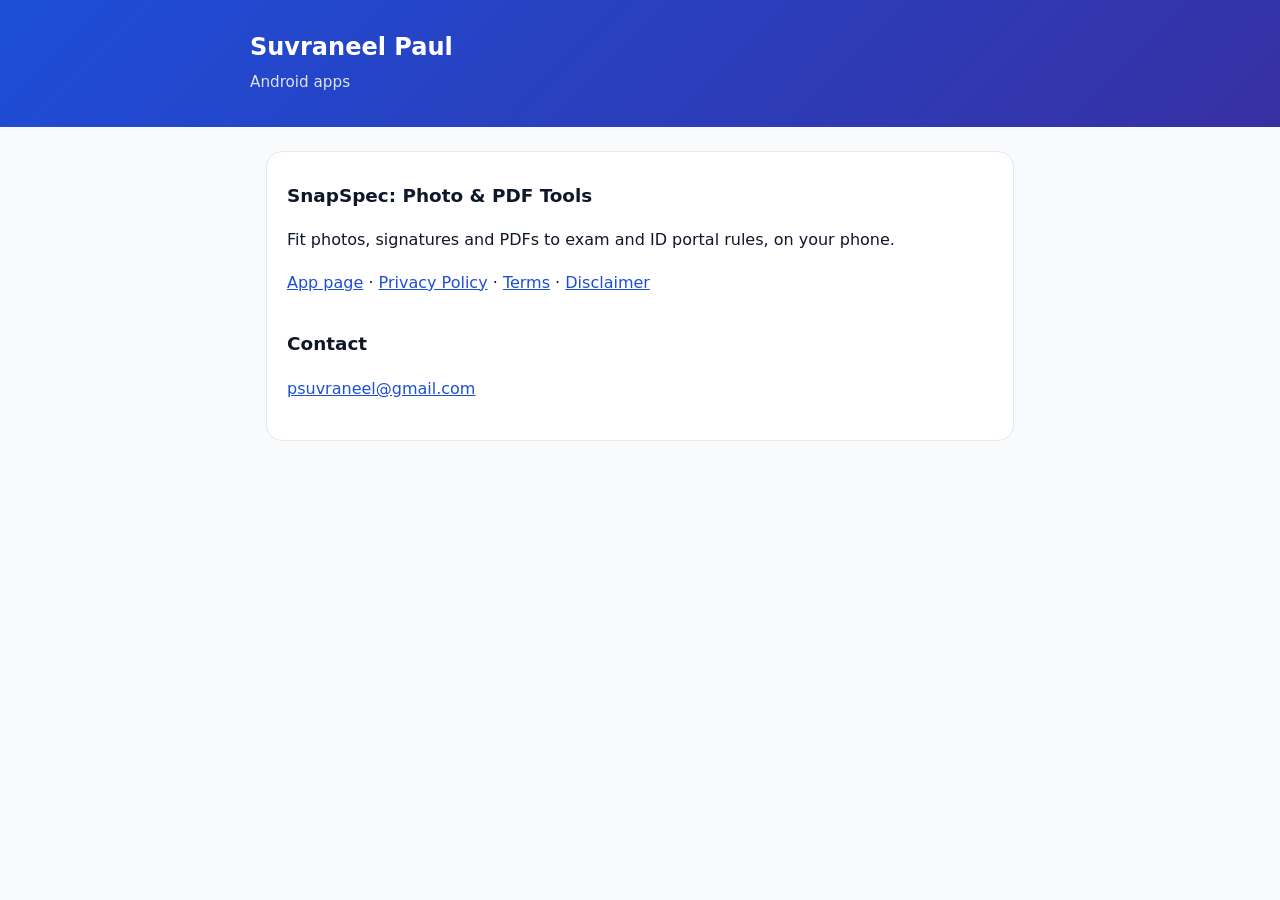
<file: index.html>
<!doctype html>
<html lang="en">
<head>
<meta charset="utf-8">
<meta name="viewport" content="width=device-width, initial-scale=1">
<title>Suvraneel Paul – Apps</title>
<link rel="stylesheet" href="snapspec/style.css">
</head>
<body>
<header><div class="wrap"><div><h1>Suvraneel Paul</h1><p>Android apps</p></div></div></header>
<main class="wrap">
<article>
<h2>SnapSpec: Photo &amp; PDF Tools</h2>
<p>Fit photos, signatures and PDFs to exam and ID portal rules, on your phone.</p>
<p><a href="snapspec/">App page</a> · <a href="snapspec/privacy.html">Privacy Policy</a> · <a href="snapspec/terms.html">Terms</a> · <a href="snapspec/disclaimer.html">Disclaimer</a></p>
<h2>Contact</h2>
<p><a href="mailto:psuvraneel@gmail.com">psuvraneel@gmail.com</a></p>
</article>
</main>
</body>
</html>
</file>
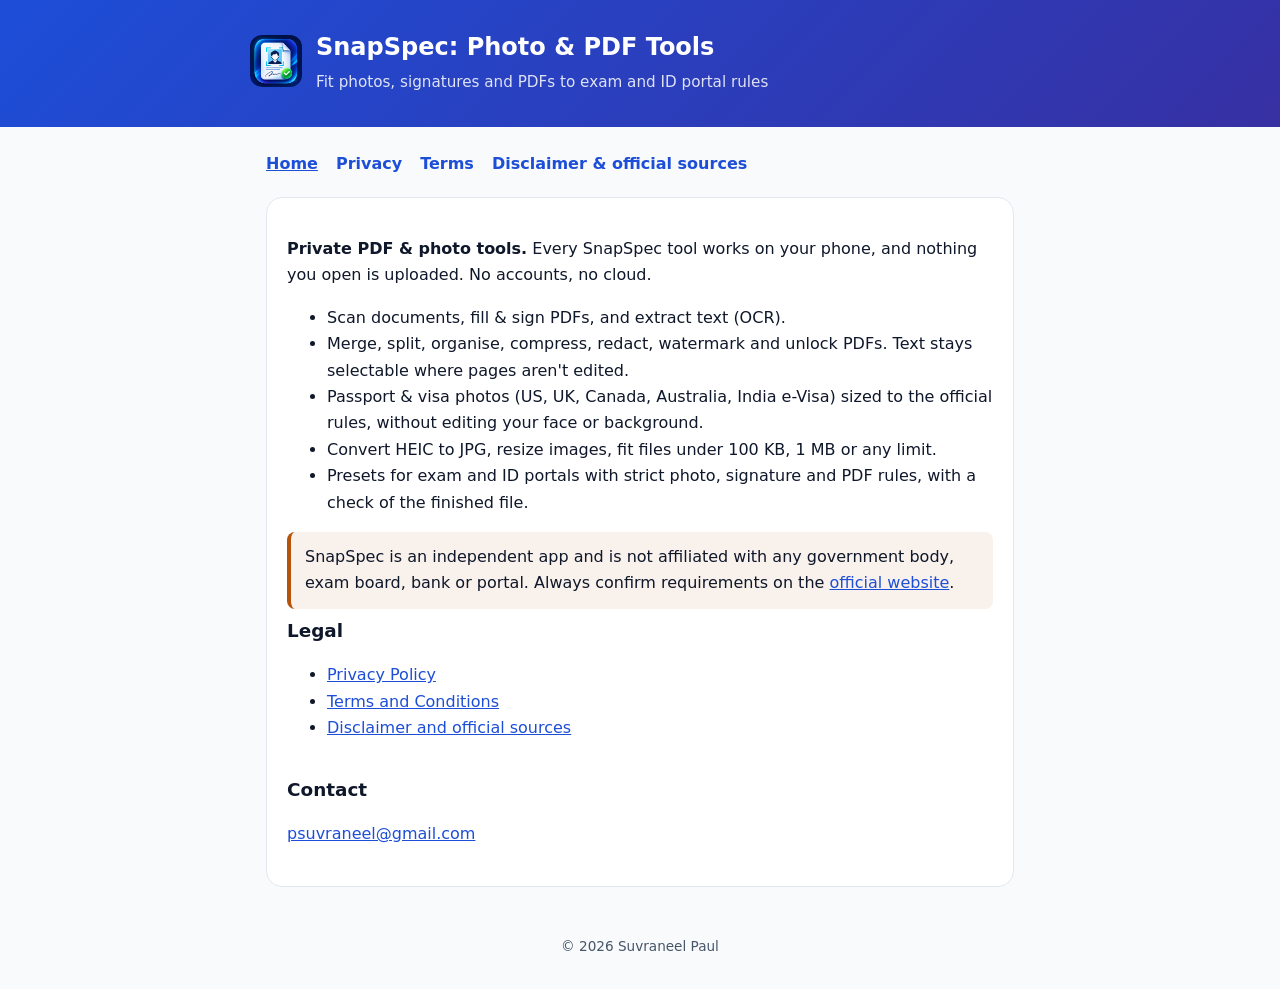
<file: snapspec/index.html>
<!doctype html>
<html lang="en">
<head>
<meta charset="utf-8">
<meta name="viewport" content="width=device-width, initial-scale=1">
<title>SnapSpec – Photo & PDF Tools</title>
<meta name="description" content="SnapSpec resizes photos, signatures and PDFs to exam and ID portal rules, on your phone.">
<link rel="stylesheet" href="style.css">
</head>
<body>
<header><div class="wrap">
  <img src="icon.png" alt="SnapSpec icon">
  <div><h1>SnapSpec: Photo &amp; PDF Tools</h1><p>Fit photos, signatures and PDFs to exam and ID portal rules</p></div>
</div></header>
<main class="wrap">
<nav>
  <a href="index.html" aria-current="page">Home</a>
  <a href="privacy.html">Privacy</a>
  <a href="terms.html">Terms</a>
  <a href="disclaimer.html">Disclaimer &amp; official sources</a>
</nav>
<article>
<p><strong>Private PDF &amp; photo tools.</strong> Every SnapSpec tool works on your phone, and nothing you open is uploaded. No accounts, no cloud.</p>
<ul>
  <li>Scan documents, fill &amp; sign PDFs, and extract text (OCR).</li>
  <li>Merge, split, organise, compress, redact, watermark and unlock PDFs. Text stays selectable where pages aren't edited.</li>
  <li>Passport &amp; visa photos (US, UK, Canada, Australia, India e-Visa) sized to the official rules, without editing your face or background.</li>
  <li>Convert HEIC to JPG, resize images, fit files under 100 KB, 1 MB or any limit.</li>
  <li>Presets for exam and ID portals with strict photo, signature and PDF rules, with a check of the finished file.</li>
</ul>
<div class="notice">SnapSpec is an independent app and is not affiliated with any government body, exam board, bank or portal. Always confirm requirements on the <a href="disclaimer.html">official website</a>.</div>
<h2>Legal</h2>
<ul>
  <li><a href="privacy.html">Privacy Policy</a></li>
  <li><a href="terms.html">Terms and Conditions</a></li>
  <li><a href="disclaimer.html">Disclaimer and official sources</a></li>
</ul>
<h2>Contact</h2>
<p><a href="mailto:psuvraneel@gmail.com">psuvraneel@gmail.com</a></p>
</article>
</main>
<footer>© 2026 Suvraneel Paul</footer>
</body>
</html>
</file>
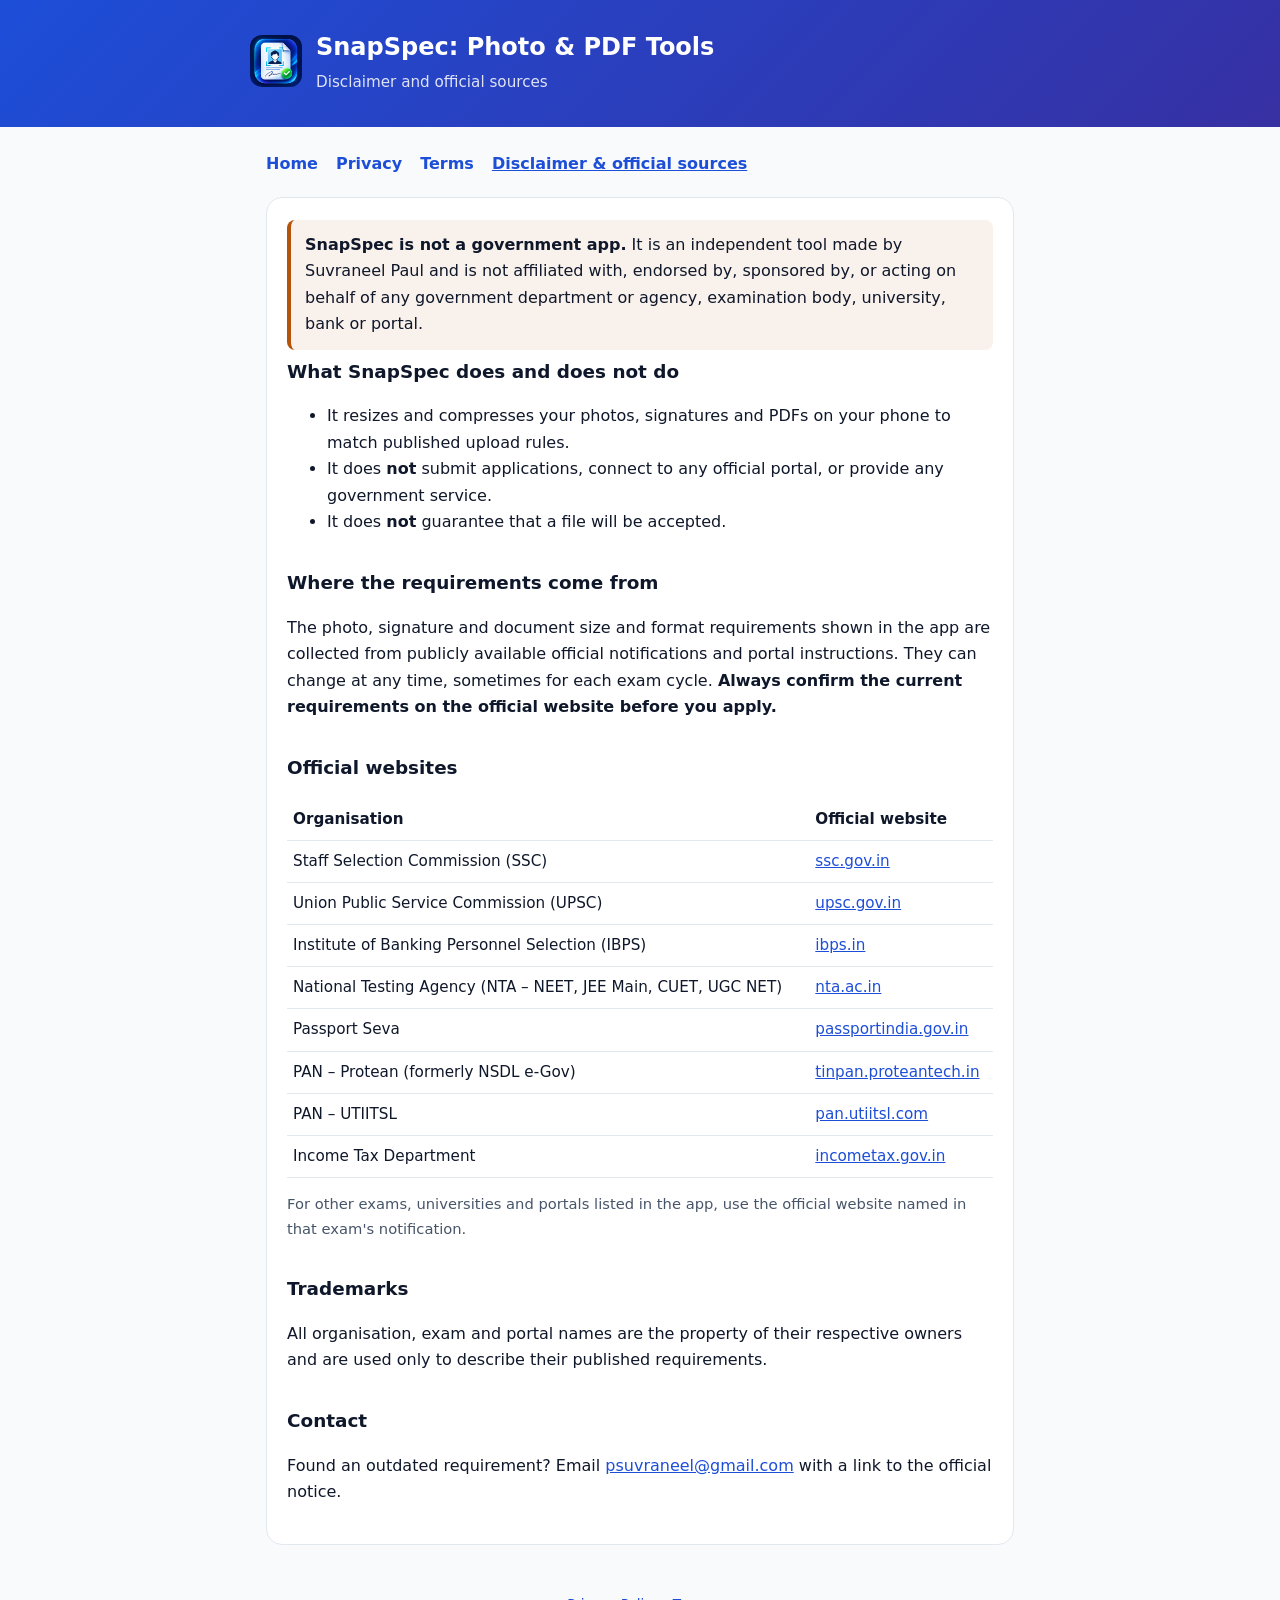
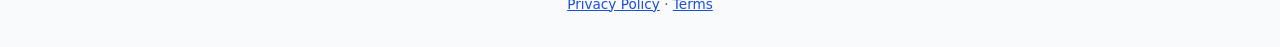
<file: snapspec/disclaimer.html>
<!doctype html>
<html lang="en">
<head>
<meta charset="utf-8">
<meta name="viewport" content="width=device-width, initial-scale=1">
<title>Disclaimer and Official Sources – SnapSpec</title>
<meta name="description" content="SnapSpec is not affiliated with any government body. Official sources for portal requirements.">
<link rel="stylesheet" href="style.css">
</head>
<body>
<header><div class="wrap">
  <img src="icon.png" alt="">
  <div><h1>SnapSpec: Photo &amp; PDF Tools</h1><p>Disclaimer and official sources</p></div>
</div></header>
<main class="wrap">
<nav>
  <a href="index.html">Home</a>
  <a href="privacy.html">Privacy</a>
  <a href="terms.html">Terms</a>
  <a href="disclaimer.html" aria-current="page">Disclaimer &amp; official sources</a>
</nav>
<article>
<div class="notice"><strong>SnapSpec is not a government app.</strong> It is an independent tool made by Suvraneel Paul and is not affiliated with, endorsed by, sponsored by, or acting on behalf of any government department or agency, examination body, university, bank or portal.</div>

<h2>What SnapSpec does and does not do</h2>
<ul>
  <li>It resizes and compresses your photos, signatures and PDFs on your phone to match published upload rules.</li>
  <li>It does <strong>not</strong> submit applications, connect to any official portal, or provide any government service.</li>
  <li>It does <strong>not</strong> guarantee that a file will be accepted.</li>
</ul>

<h2>Where the requirements come from</h2>
<p>The photo, signature and document size and format requirements shown in the app are collected from publicly available official notifications and portal instructions. They can change at any time, sometimes for each exam cycle. <strong>Always confirm the current requirements on the official website before you apply.</strong></p>

<h2>Official websites</h2>
<table>
  <tr><th>Organisation</th><th>Official website</th></tr>
  <tr><td>Staff Selection Commission (SSC)</td><td><a href="https://ssc.gov.in">ssc.gov.in</a></td></tr>
  <tr><td>Union Public Service Commission (UPSC)</td><td><a href="https://upsc.gov.in">upsc.gov.in</a></td></tr>
  <tr><td>Institute of Banking Personnel Selection (IBPS)</td><td><a href="https://www.ibps.in">ibps.in</a></td></tr>
  <tr><td>National Testing Agency (NTA – NEET, JEE Main, CUET, UGC NET)</td><td><a href="https://nta.ac.in">nta.ac.in</a></td></tr>
  <tr><td>Passport Seva</td><td><a href="https://www.passportindia.gov.in">passportindia.gov.in</a></td></tr>
  <tr><td>PAN – Protean (formerly NSDL e-Gov)</td><td><a href="https://tinpan.proteantech.in">tinpan.proteantech.in</a></td></tr>
  <tr><td>PAN – UTIITSL</td><td><a href="https://www.pan.utiitsl.com">pan.utiitsl.com</a></td></tr>
  <tr><td>Income Tax Department</td><td><a href="https://www.incometax.gov.in">incometax.gov.in</a></td></tr>
</table>
<p class="muted">For other exams, universities and portals listed in the app, use the official website named in that exam's notification.</p>

<h2>Trademarks</h2>
<p>All organisation, exam and portal names are the property of their respective owners and are used only to describe their published requirements.</p>

<h2>Contact</h2>
<p>Found an outdated requirement? Email <a href="mailto:psuvraneel@gmail.com">psuvraneel@gmail.com</a> with a link to the official notice.</p>
</article>
</main>
<footer><a href="privacy.html">Privacy Policy</a> · <a href="terms.html">Terms</a></footer>
</body>
</html>
</file>
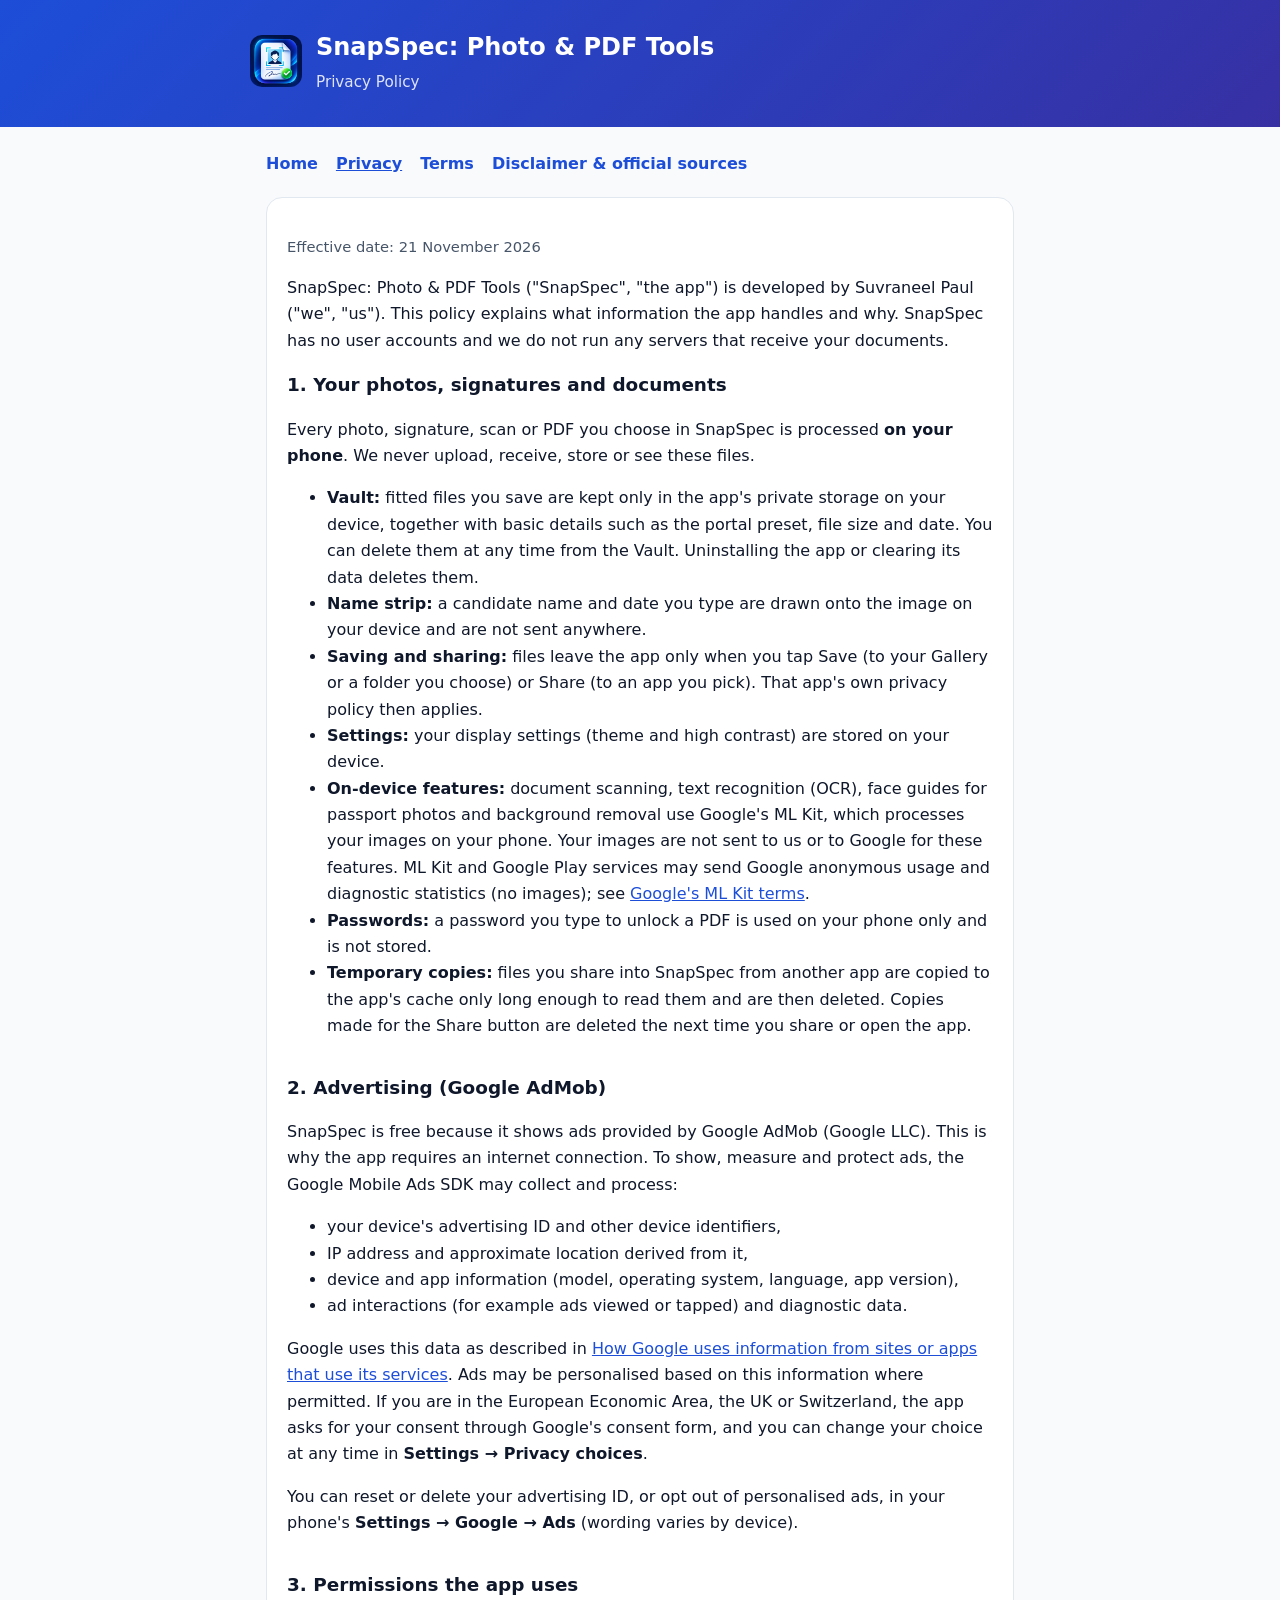
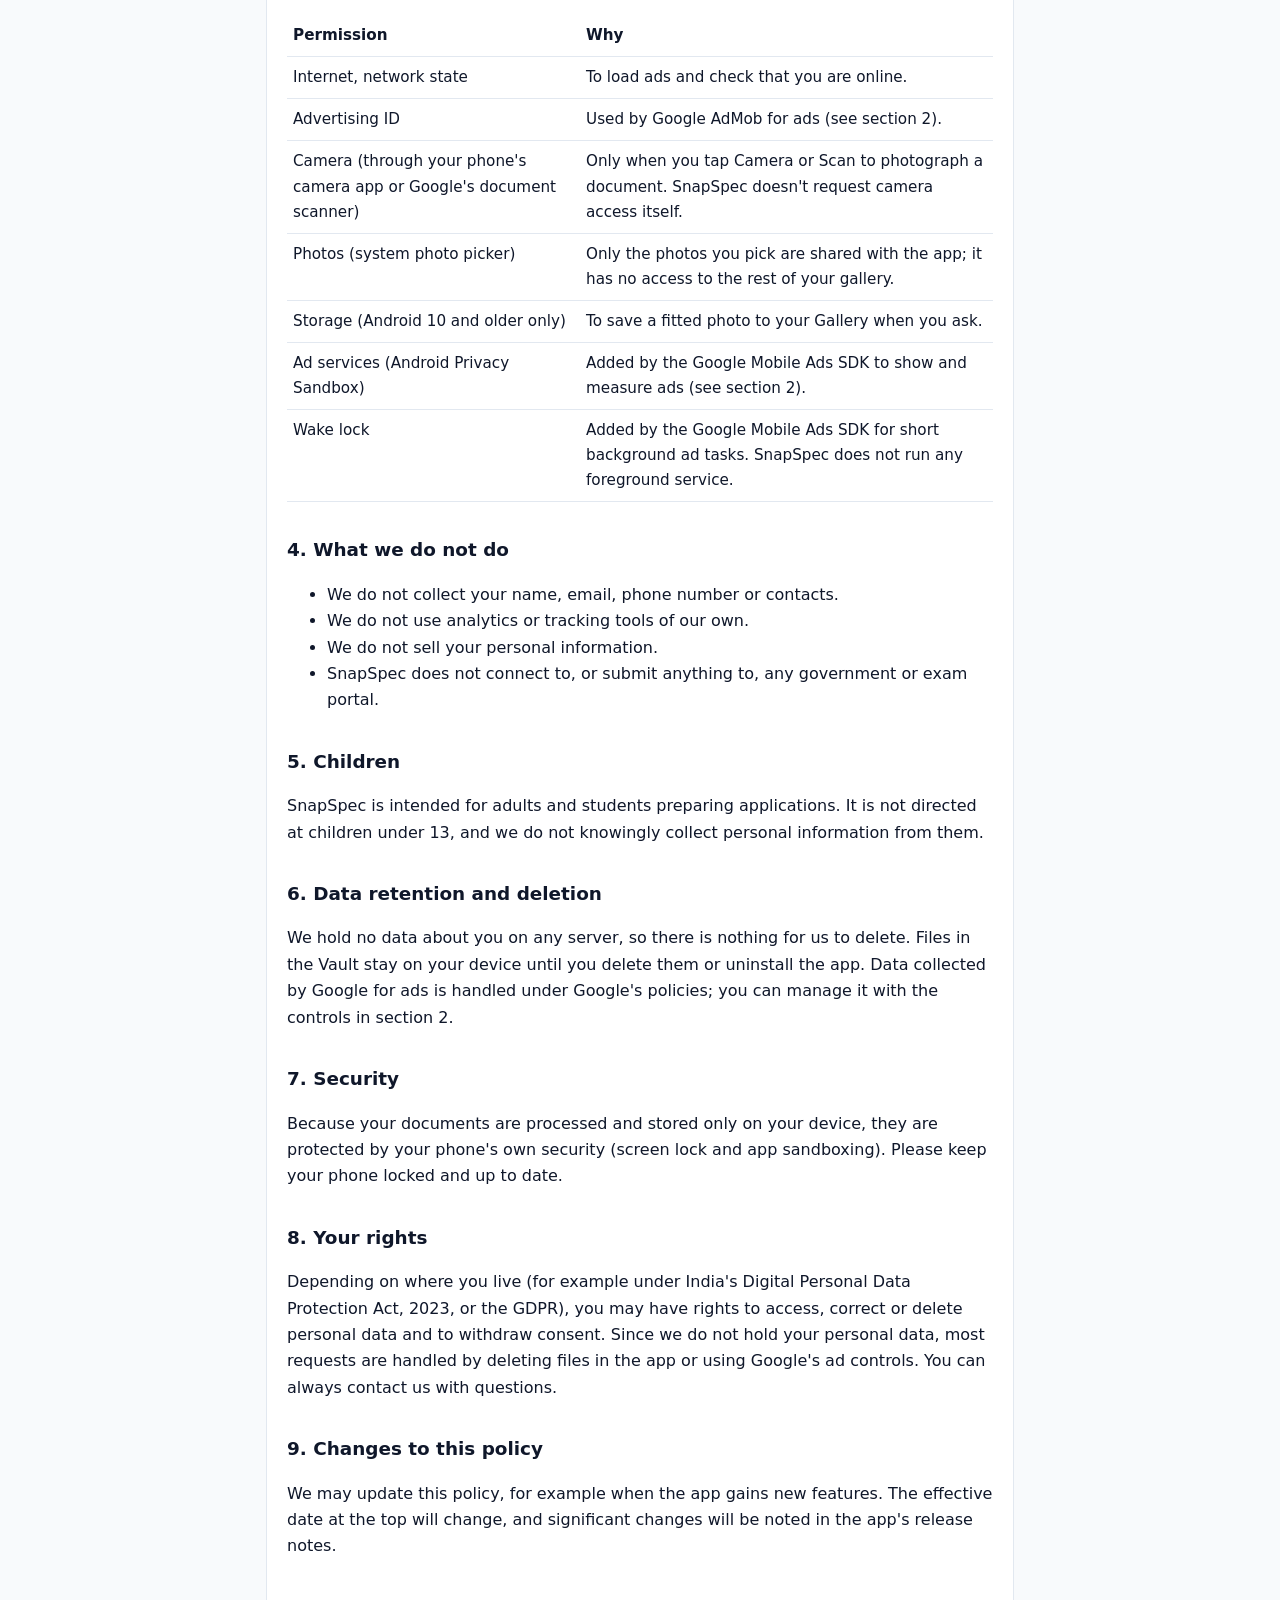
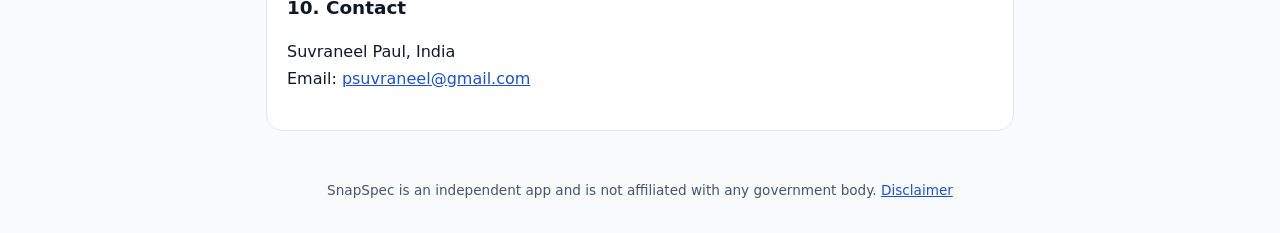
<file: snapspec/privacy.html>
<!doctype html>
<html lang="en">
<head>
<meta charset="utf-8">
<meta name="viewport" content="width=device-width, initial-scale=1">
<title>Privacy Policy – SnapSpec</title>
<meta name="description" content="Privacy policy for SnapSpec: Photo & PDF Tools.">
<link rel="stylesheet" href="style.css">
</head>
<body>
<header><div class="wrap">
  <img src="icon.png" alt="">
  <div><h1>SnapSpec: Photo &amp; PDF Tools</h1><p>Privacy Policy</p></div>
</div></header>
<main class="wrap">
<nav>
  <a href="index.html">Home</a>
  <a href="privacy.html" aria-current="page">Privacy</a>
  <a href="terms.html">Terms</a>
  <a href="disclaimer.html">Disclaimer &amp; official sources</a>
</nav>
<article>
<p class="muted">Effective date: 21 November 2026</p>

<p>SnapSpec: Photo &amp; PDF Tools ("SnapSpec", "the app") is developed by Suvraneel Paul ("we", "us"). This policy explains what information the app handles and why. SnapSpec has no user accounts and we do not run any servers that receive your documents.</p>

<h2>1. Your photos, signatures and documents</h2>
<p>Every photo, signature, scan or PDF you choose in SnapSpec is processed <strong>on your phone</strong>. We never upload, receive, store or see these files.</p>
<ul>
  <li><strong>Vault:</strong> fitted files you save are kept only in the app's private storage on your device, together with basic details such as the portal preset, file size and date. You can delete them at any time from the Vault. Uninstalling the app or clearing its data deletes them.</li>
  <li><strong>Name strip:</strong> a candidate name and date you type are drawn onto the image on your device and are not sent anywhere.</li>
  <li><strong>Saving and sharing:</strong> files leave the app only when you tap Save (to your Gallery or a folder you choose) or Share (to an app you pick). That app's own privacy policy then applies.</li>
  <li><strong>Settings:</strong> your display settings (theme and high contrast) are stored on your device.</li>
  <li><strong>On-device features:</strong> document scanning, text recognition (OCR), face guides for passport photos and background removal use Google's ML Kit, which processes your images on your phone. Your images are not sent to us or to Google for these features. ML Kit and Google Play services may send Google anonymous usage and diagnostic statistics (no images); see <a href="https://developers.google.com/ml-kit/terms">Google's ML Kit terms</a>.</li>
  <li><strong>Passwords:</strong> a password you type to unlock a PDF is used on your phone only and is not stored.</li>
  <li><strong>Temporary copies:</strong> files you share into SnapSpec from another app are copied to the app's cache only long enough to read them and are then deleted. Copies made for the Share button are deleted the next time you share or open the app.</li>
</ul>

<h2>2. Advertising (Google AdMob)</h2>
<p>SnapSpec is free because it shows ads provided by Google AdMob (Google LLC). This is why the app requires an internet connection. To show, measure and protect ads, the Google Mobile Ads SDK may collect and process:</p>
<ul>
  <li>your device's advertising ID and other device identifiers,</li>
  <li>IP address and approximate location derived from it,</li>
  <li>device and app information (model, operating system, language, app version),</li>
  <li>ad interactions (for example ads viewed or tapped) and diagnostic data.</li>
</ul>
<p>Google uses this data as described in <a href="https://policies.google.com/technologies/partner-sites">How Google uses information from sites or apps that use its services</a>. Ads may be personalised based on this information where permitted. If you are in the European Economic Area, the UK or Switzerland, the app asks for your consent through Google's consent form, and you can change your choice at any time in <strong>Settings → Privacy choices</strong>.</p>
<p>You can reset or delete your advertising ID, or opt out of personalised ads, in your phone's <strong>Settings → Google → Ads</strong> (wording varies by device).</p>

<h2>3. Permissions the app uses</h2>
<table>
  <tr><th>Permission</th><th>Why</th></tr>
  <tr><td>Internet, network state</td><td>To load ads and check that you are online.</td></tr>
  <tr><td>Advertising ID</td><td>Used by Google AdMob for ads (see section 2).</td></tr>
  <tr><td>Camera (through your phone's camera app or Google's document scanner)</td><td>Only when you tap Camera or Scan to photograph a document. SnapSpec doesn't request camera access itself.</td></tr>
  <tr><td>Photos (system photo picker)</td><td>Only the photos you pick are shared with the app; it has no access to the rest of your gallery.</td></tr>
  <tr><td>Storage (Android 10 and older only)</td><td>To save a fitted photo to your Gallery when you ask.</td></tr>
  <tr><td>Ad services (Android Privacy Sandbox)</td><td>Added by the Google Mobile Ads SDK to show and measure ads (see section 2).</td></tr>
  <tr><td>Wake lock</td><td>Added by the Google Mobile Ads SDK for short background ad tasks. SnapSpec does not run any foreground service.</td></tr>
</table>

<h2>4. What we do not do</h2>
<ul>
  <li>We do not collect your name, email, phone number or contacts.</li>
  <li>We do not use analytics or tracking tools of our own.</li>
  <li>We do not sell your personal information.</li>
  <li>SnapSpec does not connect to, or submit anything to, any government or exam portal.</li>
</ul>

<h2>5. Children</h2>
<p>SnapSpec is intended for adults and students preparing applications. It is not directed at children under 13, and we do not knowingly collect personal information from them.</p>

<h2>6. Data retention and deletion</h2>
<p>We hold no data about you on any server, so there is nothing for us to delete. Files in the Vault stay on your device until you delete them or uninstall the app. Data collected by Google for ads is handled under Google's policies; you can manage it with the controls in section 2.</p>

<h2>7. Security</h2>
<p>Because your documents are processed and stored only on your device, they are protected by your phone's own security (screen lock and app sandboxing). Please keep your phone locked and up to date.</p>

<h2>8. Your rights</h2>
<p>Depending on where you live (for example under India's Digital Personal Data Protection Act, 2023, or the GDPR), you may have rights to access, correct or delete personal data and to withdraw consent. Since we do not hold your personal data, most requests are handled by deleting files in the app or using Google's ad controls. You can always contact us with questions.</p>

<h2>9. Changes to this policy</h2>
<p>We may update this policy, for example when the app gains new features. The effective date at the top will change, and significant changes will be noted in the app's release notes.</p>

<h2>10. Contact</h2>
<p>Suvraneel Paul, India<br>
Email: <a href="mailto:psuvraneel@gmail.com">psuvraneel@gmail.com</a></p>
</article>
</main>
<footer>SnapSpec is an independent app and is not affiliated with any government body. <a href="disclaimer.html">Disclaimer</a></footer>
</body>
</html>
</file>
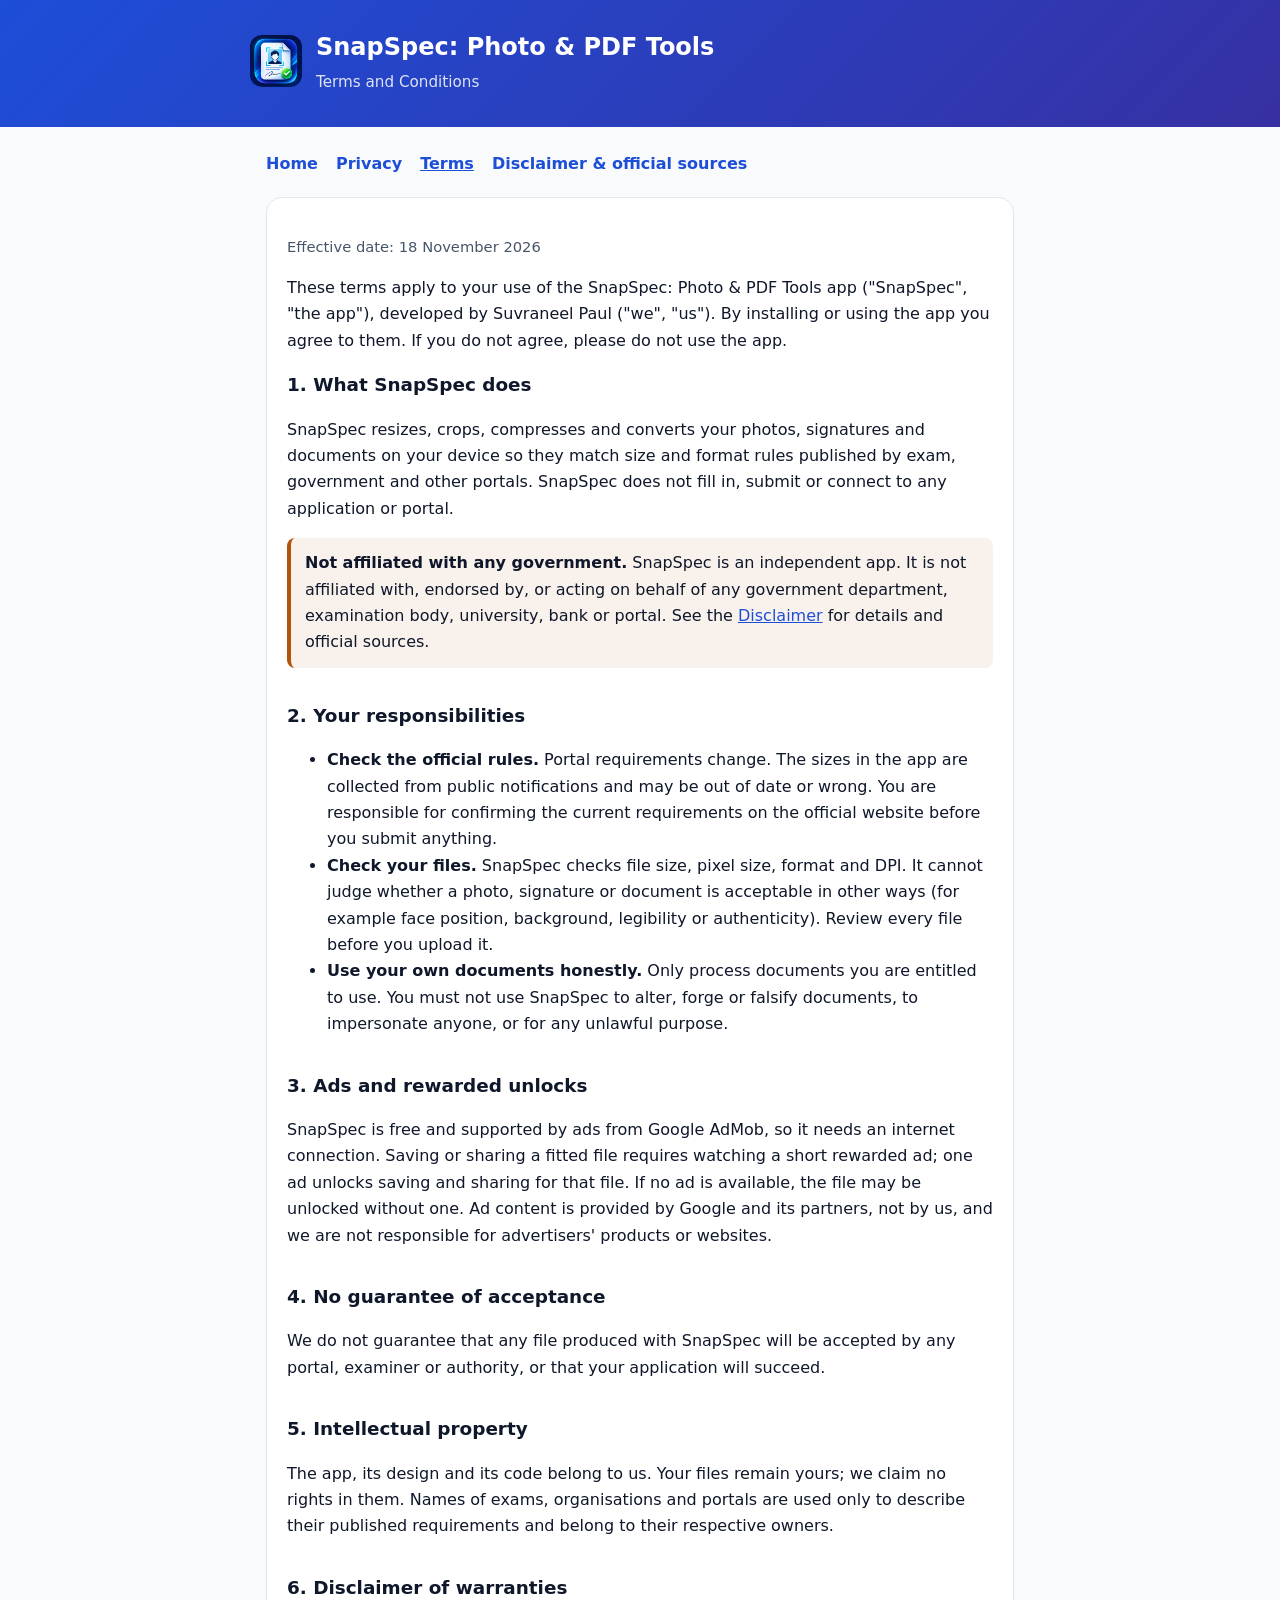
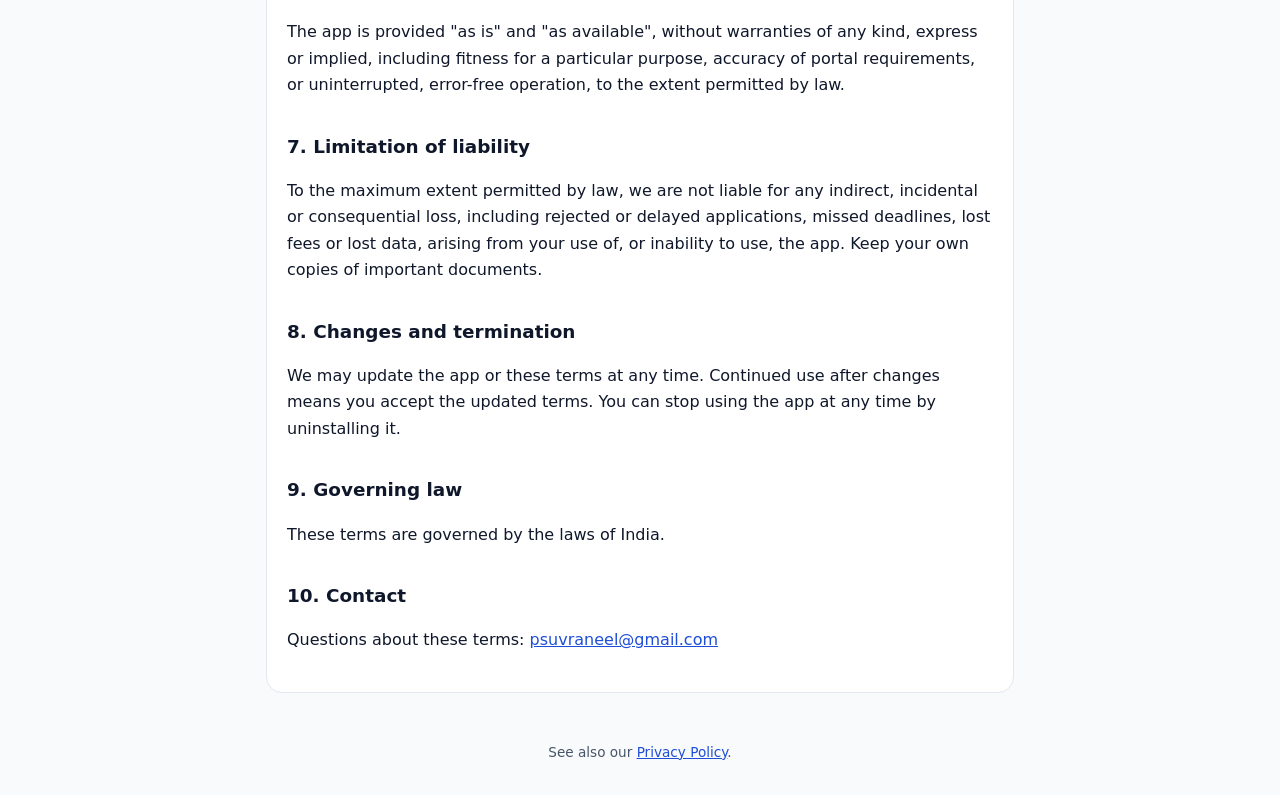
<file: snapspec/terms.html>
<!doctype html>
<html lang="en">
<head>
<meta charset="utf-8">
<meta name="viewport" content="width=device-width, initial-scale=1">
<title>Terms and Conditions – SnapSpec</title>
<meta name="description" content="Terms and conditions for SnapSpec: Photo & PDF Tools.">
<link rel="stylesheet" href="style.css">
</head>
<body>
<header><div class="wrap">
  <img src="icon.png" alt="">
  <div><h1>SnapSpec: Photo &amp; PDF Tools</h1><p>Terms and Conditions</p></div>
</div></header>
<main class="wrap">
<nav>
  <a href="index.html">Home</a>
  <a href="privacy.html">Privacy</a>
  <a href="terms.html" aria-current="page">Terms</a>
  <a href="disclaimer.html">Disclaimer &amp; official sources</a>
</nav>
<article>
<p class="muted">Effective date: 18 November 2026</p>

<p>These terms apply to your use of the SnapSpec: Photo &amp; PDF Tools app ("SnapSpec", "the app"), developed by Suvraneel Paul ("we", "us"). By installing or using the app you agree to them. If you do not agree, please do not use the app.</p>

<h2>1. What SnapSpec does</h2>
<p>SnapSpec resizes, crops, compresses and converts your photos, signatures and documents on your device so they match size and format rules published by exam, government and other portals. SnapSpec does not fill in, submit or connect to any application or portal.</p>

<div class="notice"><strong>Not affiliated with any government.</strong> SnapSpec is an independent app. It is not affiliated with, endorsed by, or acting on behalf of any government department, examination body, university, bank or portal. See the <a href="disclaimer.html">Disclaimer</a> for details and official sources.</div>

<h2>2. Your responsibilities</h2>
<ul>
  <li><strong>Check the official rules.</strong> Portal requirements change. The sizes in the app are collected from public notifications and may be out of date or wrong. You are responsible for confirming the current requirements on the official website before you submit anything.</li>
  <li><strong>Check your files.</strong> SnapSpec checks file size, pixel size, format and DPI. It cannot judge whether a photo, signature or document is acceptable in other ways (for example face position, background, legibility or authenticity). Review every file before you upload it.</li>
  <li><strong>Use your own documents honestly.</strong> Only process documents you are entitled to use. You must not use SnapSpec to alter, forge or falsify documents, to impersonate anyone, or for any unlawful purpose.</li>
</ul>

<h2>3. Ads and rewarded unlocks</h2>
<p>SnapSpec is free and supported by ads from Google AdMob, so it needs an internet connection. Saving or sharing a fitted file requires watching a short rewarded ad; one ad unlocks saving and sharing for that file. If no ad is available, the file may be unlocked without one. Ad content is provided by Google and its partners, not by us, and we are not responsible for advertisers' products or websites.</p>

<h2>4. No guarantee of acceptance</h2>
<p>We do not guarantee that any file produced with SnapSpec will be accepted by any portal, examiner or authority, or that your application will succeed.</p>

<h2>5. Intellectual property</h2>
<p>The app, its design and its code belong to us. Your files remain yours; we claim no rights in them. Names of exams, organisations and portals are used only to describe their published requirements and belong to their respective owners.</p>

<h2>6. Disclaimer of warranties</h2>
<p>The app is provided "as is" and "as available", without warranties of any kind, express or implied, including fitness for a particular purpose, accuracy of portal requirements, or uninterrupted, error-free operation, to the extent permitted by law.</p>

<h2>7. Limitation of liability</h2>
<p>To the maximum extent permitted by law, we are not liable for any indirect, incidental or consequential loss, including rejected or delayed applications, missed deadlines, lost fees or lost data, arising from your use of, or inability to use, the app. Keep your own copies of important documents.</p>

<h2>8. Changes and termination</h2>
<p>We may update the app or these terms at any time. Continued use after changes means you accept the updated terms. You can stop using the app at any time by uninstalling it.</p>

<h2>9. Governing law</h2>
<p>These terms are governed by the laws of India.</p>

<h2>10. Contact</h2>
<p>Questions about these terms: <a href="mailto:psuvraneel@gmail.com">psuvraneel@gmail.com</a></p>
</article>
</main>
<footer>See also our <a href="privacy.html">Privacy Policy</a>.</footer>
</body>
</html>
</file>
<file: snapspec/style.css>
:root {
  --bg: #f8fafc;
  --surface: #ffffff;
  --ink: #0f172a;
  --muted: #475569;
  --border: #e2e8f0;
  --primary: #1d4ed8;
  --header: linear-gradient(135deg, #1d4ed8, #3730a3);
}
@media (prefers-color-scheme: dark) {
  :root {
    --bg: #0b1220;
    --surface: #111a2e;
    --ink: #e5ecff;
    --muted: #a5b4cf;
    --border: #22304d;
    --primary: #8fb0ff;
  }
}
* { box-sizing: border-box; }
body {
  margin: 0;
  background: var(--bg);
  color: var(--ink);
  font: 16px/1.65 system-ui, -apple-system, "Segoe UI", Roboto, sans-serif;
}
header {
  background: var(--header);
  color: #fff;
  padding: 28px 16px 32px;
}
header .wrap { display: flex; align-items: center; gap: 14px; }
header img { width: 52px; height: 52px; border-radius: 12px; }
header h1 { margin: 0; font-size: 1.5rem; }
header p { margin: 2px 0 0; opacity: .85; font-size: .95rem; }
.wrap { max-width: 780px; margin: 0 auto; }
main { padding: 24px 16px 48px; }
nav { display: flex; flex-wrap: wrap; gap: 8px 18px; margin-bottom: 20px; }
nav a { color: var(--primary); font-weight: 600; text-decoration: none; }
nav a[aria-current="page"] { text-decoration: underline; }
article {
  background: var(--surface);
  border: 1px solid var(--border);
  border-radius: 16px;
  padding: 22px 20px;
}
h2 { margin-top: 1.8em; font-size: 1.15rem; }
h2:first-of-type { margin-top: .4em; }
a { color: var(--primary); overflow-wrap: anywhere; }
.muted { color: var(--muted); font-size: .92rem; }
.notice {
  border-left: 4px solid #b45309;
  background: rgba(180, 83, 9, .08);
  padding: 12px 14px;
  border-radius: 8px;
}
table { border-collapse: collapse; width: 100%; font-size: .95rem; }
th, td { text-align: left; padding: 8px 6px; border-bottom: 1px solid var(--border); vertical-align: top; }
footer { text-align: center; color: var(--muted); font-size: .85rem; padding: 0 16px 32px; }
</file>
